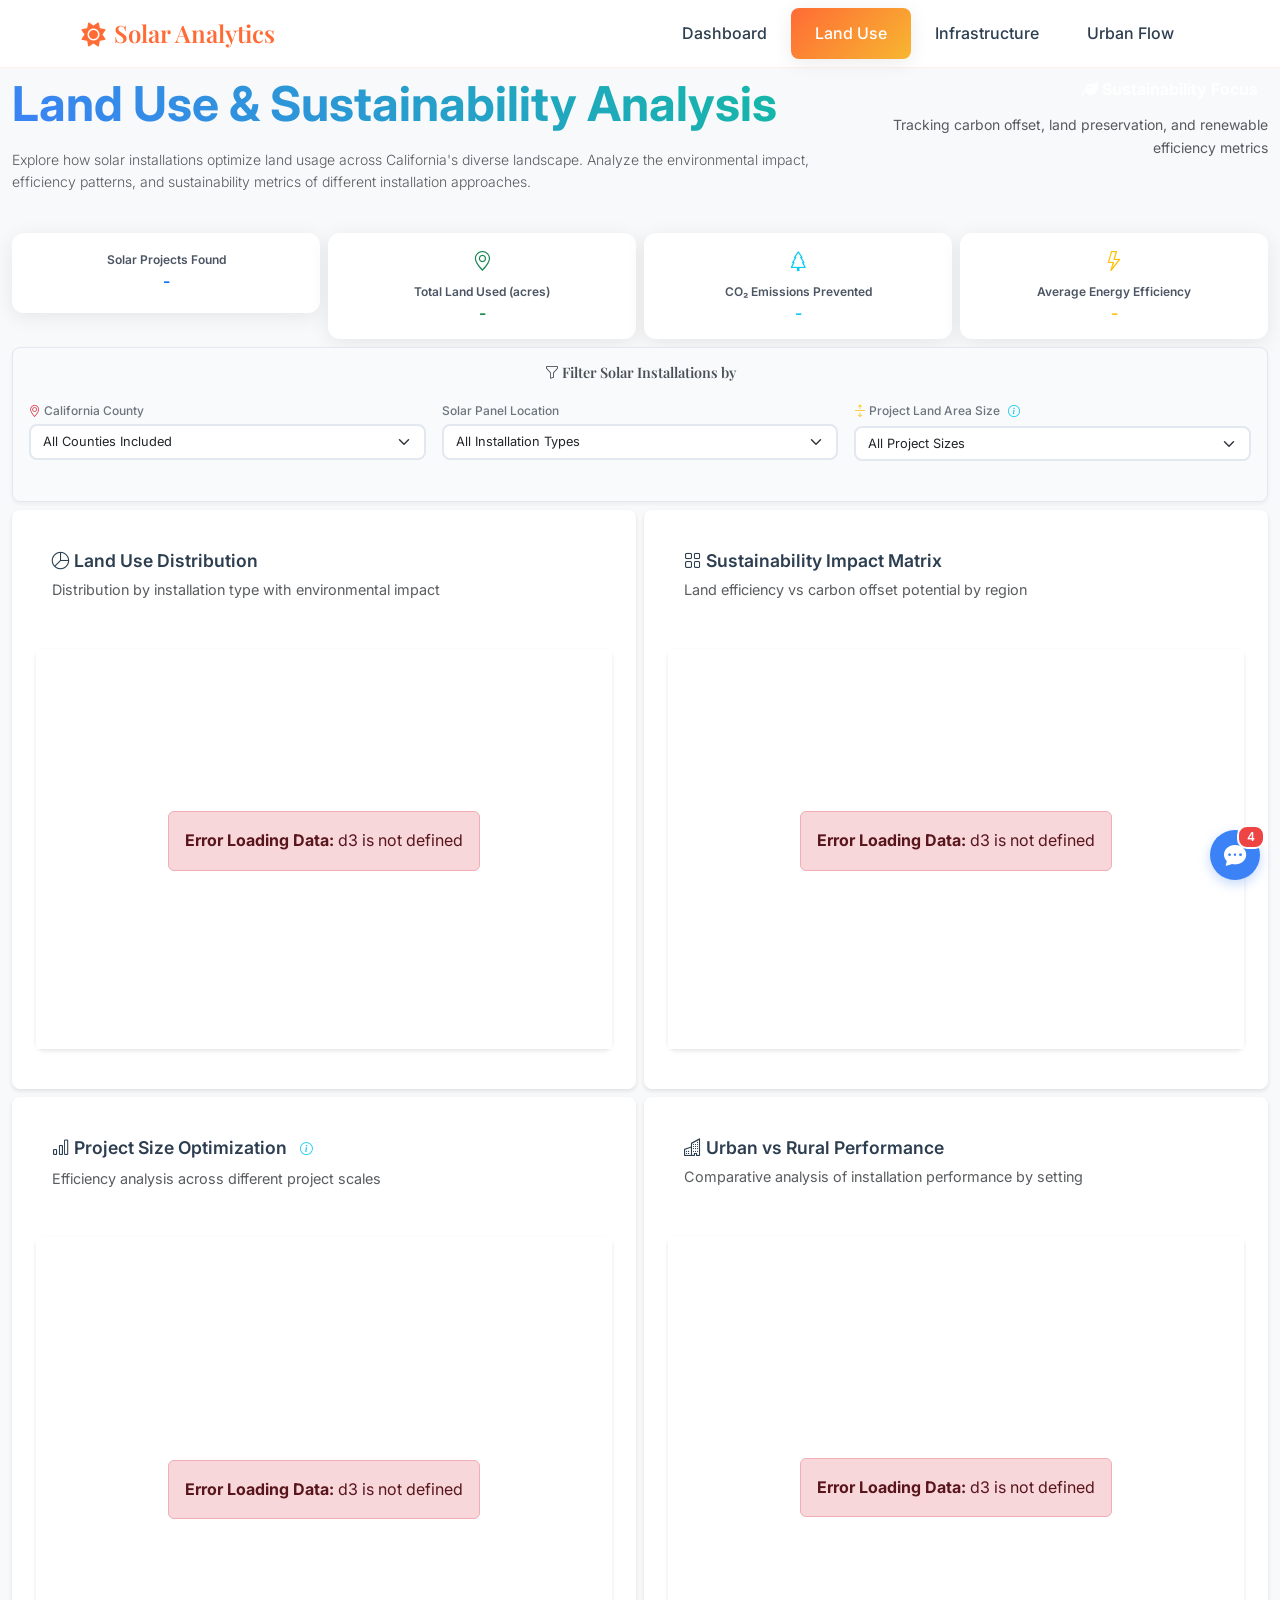
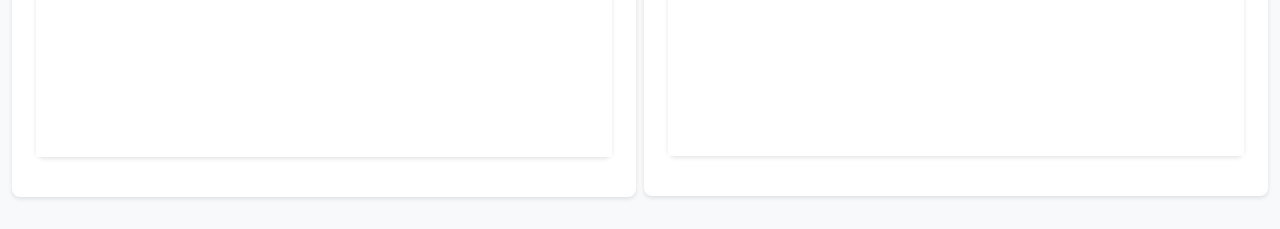
<file: DataViz_Project/land-use.html>
<!DOCTYPE html>
<html lang="en">
<head>
  <meta charset="UTF-8">
  <meta name="viewport" content="width=device-width, initial-scale=1.0">
  <title>Land Use Analysis | Solar Footprints California</title>
  <link href="https://cdnjs.cloudflare.com/ajax/libs/font-awesome/6.4.0/css/all.min.css" rel="stylesheet">
  <link href="https://fonts.googleapis.com/css2?family=Inter:wght@300;400;500;600;700&family=Playfair+Display:wght@400;500;600;700&display=swap" rel="stylesheet">
  <link href="https://cdn.jsdelivr.net/npm/bootstrap@5.3.2/dist/css/bootstrap.min.css" rel="stylesheet">
  <link href="https://cdn.jsdelivr.net/npm/bootstrap-icons@1.11.1/font/bootstrap-icons.css" rel="stylesheet">
  <link href="styles.css" rel="stylesheet">
  <script src="https://d3js.org/d3.v7.min.js"></script>
</head>
<body>
  <nav class="navbar navbar-expand-lg navbar-light fixed-top">
    <div class="container">
      <a class="navbar-brand" href="index.html">
        <i class="fas fa-sun me-2"></i>Solar Analytics
      </a>
      <button class="navbar-toggler" type="button" data-bs-toggle="collapse" data-bs-target="#navbarNav">
        <span class="navbar-toggler-icon"></span>
      </button>
      <div class="collapse navbar-collapse" id="navbarNav">
        <ul class="navbar-nav ms-auto">
          <li class="nav-item"><a class="nav-link" href="index.html">Dashboard</a></li>
          <li class="nav-item"><a class="nav-link active" href="land-use.html">Land Use</a></li>
          <li class="nav-item"><a class="nav-link" href="infra-map.html">Infrastructure</a></li>
          <li class="nav-item"><a class="nav-link" href="urban-chord.html">Urban Flow</a></li>
        </ul>
      </div>
    </div>
  </nav>

  <div class="container-fluid main-container">
    <!-- Page Header with Enhanced Context -->
    <div class="row mb-4">
      <div class="col-lg-8">
        <h1 class="display-5 fw-bold mb-3">
          <span class="text-gradient">Land Use & Sustainability Analysis</span>
        </h1>
        <p class="lead text-muted">
          Explore how solar installations optimize land usage across California's diverse landscape. 
          Analyze the environmental impact, efficiency patterns, and sustainability metrics of different installation approaches.
        </p>
      </div>
      <div class="col-lg-4 text-end">
        <div class="badge bg-gradient-sunset fs-6 mb-2">
          <i class="fas fa-leaf"></i> Sustainability Focus
        </div>
        <div class="text-muted small">
          Tracking carbon offset, land preservation, and renewable efficiency metrics
        </div>
      </div>
    </div>

    <!-- Key Metrics Row -->
    <div class="row mb-2">
      <div class="col-12">
        <div class="row g-2">
          <!-- Key Performance Metrics -->
          <div class="col-md-3">
            <div class="metric-card compact text-center">
              <div class="metric-icon small">
                <i class="bi bi-solar-panel text-primary"></i>
              </div>
              <h6 class="metric-title small">Solar Projects Found</h6>
              <p class="metric-value small text-primary" id="total-installations">-</p>
            </div>
          </div>
          
          <div class="col-md-3">
            <div class="metric-card compact text-center">
              <div class="metric-icon small">
                <i class="bi bi-geo-alt text-success"></i>
              </div>
              <h6 class="metric-title small">Total Land Used (acres)</h6>
              <p class="metric-value small text-success" id="total-acres">-</p>
            </div>
          </div>
          
          <div class="col-md-3">
            <div class="metric-card compact text-center">
              <div class="metric-icon small">
                <i class="bi bi-tree text-info"></i>
              </div>
              <h6 class="metric-title small">CO₂ Emissions Prevented</h6>
              <p class="metric-value small text-info" id="carbon-offset">-</p>
            </div>
          </div>
          
          <div class="col-md-3">
            <div class="metric-card compact text-center">
              <div class="metric-icon small">
                <i class="bi bi-lightning text-warning"></i>
              </div>
              <h6 class="metric-title small">Average Energy Efficiency</h6>
              <p class="metric-value small text-warning" id="avg-efficiency">-</p>
            </div>
          </div>
        </div>
      </div>
    </div>

    <!-- Filters Row -->
    <div class="row mb-2">
      <div class="col-12">
        <div class="control-card horizontal">
          <h6 class="control-title mb-3">
            <i class="bi bi-funnel"></i> Filter Solar Installations by
          </h6>
          <div class="row g-3">
            <div class="col-md-4">
              <label for="countyFilter" class="form-label small"><i class="bi bi-geo-alt text-danger"></i> California County</label>
              <select id="countyFilter" class="form-select form-select-sm">
                <option value="">All Counties Included</option>
              </select>
            </div>
            <div class="col-md-4">
              <label for="installationTypeFilter" class="form-label small"><i class="bi bi-solar-panel text-primary"></i> Solar Panel Location</label>
              <select id="installationTypeFilter" class="form-select form-select-sm">
                <option value="all">All Installation Types</option>
                <option value="Rooftop">🏠 Rooftop Solar Systems</option>
                <option value="Ground">🌾 Ground-Mounted Solar Farms</option>
                <option value="Parking">🅿️ Parking Lot Canopy Solar</option>
              </select>
            </div>
            <div class="col-md-4">
              <label for="sizeFilter" class="form-label small">
                <i class="bi bi-arrows-expand text-warning"></i> Project Land Area Size
                <button type="button" class="btn btn-link p-0 ms-1" data-bs-toggle="modal" data-bs-target="#projectSizeModal" style="font-size: 0.75rem;">
                  <i class="bi bi-info-circle text-info"></i>
                </button>
              </label>
              <select id="sizeFilter" class="form-select form-select-sm">
                <option value="all">All Project Sizes</option>
                <option value="Small(<1)">Small Projects (&lt;1 acre)</option>
                <option value="Medium(1-5)">Medium Projects (1-5 acres)</option>
                <option value="Large(5-10)">Large Projects (5-10 acres)</option>
                <option value="X-Large(10+)">Mega Projects (10+ acres)</option>
              </select>
            </div>
          </div>
        </div>
      </div>
    </div>

    <!-- Enhanced Visualizations Grid -->
    <div class="row g-2">
      <!-- Land Use Distribution - Enhanced -->
      <div class="col-lg-6">
        <div class="chart-card">
          <div class="chart-header mb-3">
            <h5 class="chart-title">
              <i class="bi bi-pie-chart"></i> Land Use Distribution
            </h5>
            <p class="chart-description text-muted small">
              Distribution by installation type with environmental impact
            </p>
          </div>
          <div class="chart-container position-relative" style="height: 380px;">
            <div id="loading-landuse" class="loading-overlay">
              <div class="spinner-border text-primary" role="status">
                <span class="visually-hidden">Loading...</span>
              </div>
            </div>
            <div id="landuse-chart"></div>
          </div>
        </div>
      </div>

      <!-- Sustainability Impact Matrix -->
      <div class="col-lg-6">
        <div class="chart-card">
          <div class="chart-header mb-3">
            <h5 class="chart-title">
              <i class="bi bi-grid"></i> Sustainability Impact Matrix
            </h5>
            <p class="chart-description text-muted small">
              Land efficiency vs carbon offset potential by region
            </p>
          </div>
          <div class="chart-container position-relative" style="height: 380px;">
            <div id="loading-sustainability" class="loading-overlay">
              <div class="spinner-border text-primary" role="status">
                <span class="visually-hidden">Loading...</span>
              </div>
            </div>
            <div id="sustainability-matrix"></div>
          </div>
        </div>
      </div>

      <!-- Project Size Optimization -->
      <div class="col-lg-6">
        <div class="chart-card">
          <div class="chart-header mb-3">
            <h5 class="chart-title">
              <i class="bi bi-bar-chart"></i> Project Size Optimization
              <button type="button" class="btn btn-link p-0 ms-2" data-bs-toggle="modal" data-bs-target="#projectSizeModal" style="font-size: 0.8rem;">
                <i class="bi bi-info-circle text-info"></i>
              </button>
            </h5>
            <p class="chart-description text-muted small">
              Efficiency analysis across different project scales
            </p>
          </div>
          <div class="chart-container position-relative" style="height: 520px;">
            <div id="loading-size" class="loading-overlay">
              <div class="spinner-border text-primary" role="status">
                <span class="visually-hidden">Loading...</span>
              </div>
            </div>
            <div id="size-optimization-chart"></div>
          </div>
        </div>
      </div>

      <!-- Urban vs Rural Efficiency -->
      <div class="col-lg-6">
        <div class="chart-card">
          <div class="chart-header mb-3">
            <h5 class="chart-title">
              <i class="bi bi-buildings"></i> Urban vs Rural Performance
            </h5>
            <p class="chart-description text-muted small">
              Comparative analysis of installation performance by setting
            </p>
          </div>
          <div class="chart-container position-relative" style="height: 520px;">
            <div id="loading-urban" class="loading-overlay">
              <div class="spinner-border text-primary" role="status">
                <span class="visually-hidden">Loading...</span>
              </div>
            </div>
            <div id="urban-rural-efficiency"></div>
          </div>
        </div>
      </div>
    </div>

  <!-- Project Size Information Modal -->
  <div class="modal fade" id="projectSizeModal" tabindex="-1" aria-labelledby="projectSizeModalLabel" aria-hidden="true">
    <div class="modal-dialog modal-lg">
      <div class="modal-content">
        <div class="modal-header">
          <h5 class="modal-title" id="projectSizeModalLabel">
            <i class="bi bi-info-circle text-info"></i> Project Size Categories
          </h5>
          <button type="button" class="btn-close" data-bs-dismiss="modal" aria-label="Close"></button>
        </div>
        <div class="modal-body">
          <p class="text-muted mb-4">Solar installations are categorized by land area to help analyze efficiency patterns and environmental impact across different scales of deployment.</p>
          
          <div class="row g-3">
            <div class="col-md-6">
              <div class="size-definition p-3 border rounded">
                <h6 class="size-label text-primary d-flex align-items-center">
                  <i class="bi bi-house me-2"></i> Small Projects
                </h6>
                <p class="size-range fw-bold text-primary mb-2">&lt; 1 acre</p>
                <p class="size-description mb-0">Typically residential rooftop installations and small commercial systems. These projects maximize urban space utilization and provide distributed energy generation.</p>
              </div>
            </div>
            <div class="col-md-6">
              <div class="size-definition p-3 border rounded">
                <h6 class="size-label text-success d-flex align-items-center">
                  <i class="bi bi-building me-2"></i> Medium Projects
                </h6>
                <p class="size-range fw-bold text-success mb-2">1 - 5 acres</p>
                <p class="size-description mb-0">Commercial and small utility-scale ground-mount installations. Ideal for business complexes, schools, and community solar projects.</p>
              </div>
            </div>
            <div class="col-md-6">
              <div class="size-definition p-3 border rounded">
                <h6 class="size-label text-info d-flex align-items-center">
                  <i class="bi bi-grid-3x3 me-2"></i> Large Projects
                </h6>
                <p class="size-range fw-bold text-info mb-2">5 - 10 acres</p>
                <p class="size-description mb-0">Medium utility-scale solar farms and large commercial complexes. Balance between significant energy production and manageable land use.</p>
              </div>
            </div>
            <div class="col-md-6">
              <div class="size-definition p-3 border rounded">
                <h6 class="size-label text-warning d-flex align-items-center">
                  <i class="bi bi-lightning me-2"></i> X-Large Projects
                </h6>
                <p class="size-range fw-bold text-warning mb-2">10+ acres</p>
                <p class="size-description mb-0">Large utility-scale solar installations and solar parks. Major renewable energy contributors with significant land footprint considerations.</p>
              </div>
            </div>
          </div>
          
          <div class="mt-4 p-3 bg-light rounded">
            <h6 class="text-muted">
              <i class="bi bi-lightbulb me-2"></i> Analysis Insight
            </h6>
            <p class="text-muted mb-0 small">Different project sizes have unique efficiency characteristics, environmental impacts, and economic considerations. Use the size filter to explore how scale affects sustainability metrics and land use patterns.</p>
          </div>
        </div>
        <div class="modal-footer">
          <button type="button" class="btn btn-secondary" data-bs-dismiss="modal">Close</button>
        </div>
      </div>
    </div>
  </div>
  </div>

  <!-- Tooltip container -->
  <div id="tooltip" class="tooltip" style="display: none; position: absolute; background: rgba(255, 255, 255, 0.95); border: 1px solid #ddd; border-radius: 4px; padding: 10px; box-shadow: 0 2px 4px rgba(0,0,0,0.1); pointer-events: none; z-index: 1000;">
    <div class="tooltip-content"></div>
  </div>

  <!-- Floating AI Chatbot -->
  <div class="chatbot-container minimized" id="chatbot">
    <div class="chatbot-header">
      <div class="chatbot-title">
        <i class="bi bi-robot"></i>
        <span>AI Assistant</span>
      </div>
      <div class="chatbot-actions">
        <button class="btn btn-link p-0 minimize-chat" title="Minimize">
          <i class="bi bi-dash-lg"></i>
        </button>
        <button class="btn btn-link p-0 ms-2 close-chat" title="Close">
          <i class="bi bi-x-lg"></i>
        </button>
      </div>
    </div>
    <div class="chatbot-body">
      <div class="chat-messages" id="chatMessages">
        <div class="message system">
          <div class="message-content">
            Hello! I'm your AI assistant for land use analysis. I can help you understand the sustainability patterns, environmental impact, and optimization opportunities in the solar installation data. Ask me about the visualizations or trends you see!
          </div>
        </div>
      </div>
      <div class="chat-input">
        <textarea 
          id="chatInput" 
          placeholder="Ask about land use patterns, sustainability metrics..."
          rows="1"
        ></textarea>
        <button class="btn btn-send" id="sendMessage">
          <i class="bi bi-send-fill"></i>
        </button>
      </div>
    </div>
  </div>

  <button class="chatbot-toggle" id="toggleChat">
    <i class="bi bi-chat-dots-fill"></i>
    <span class="badge" id="unreadCount" style="display: none;">1</span>
  </button>

      <script src="https://cdn.jsdelivr.net/npm/bootstrap@5.3.2/dist/js/bootstrap.bundle.min.js"></script>
    <script src="common.js"></script>
    <script src="land-use.js"></script>
    <script src="chatbot.js"></script>
  <script>
    // Initialize data loading when the page loads
    document.addEventListener('DOMContentLoaded', () => {
      console.log('DOM loaded, starting data load...');
      loadData().catch(error => {
        console.error('Error during data load:', error);
      });
    });

    let filtersSetup = false;
    
    function setupLandUseFilters() {
      if (filtersSetup) {
        console.log('Filters already set up, skipping');
        return;
      }
      
      console.log('Setting up land use filters and triggering initial visualization');
      filtersSetup = true;
      
      // Add filter event listeners
      document.getElementById('countyFilter').addEventListener('change', handleFilterChange);
      document.getElementById('installationTypeFilter').addEventListener('change', handleFilterChange);
      document.getElementById('sizeFilter').addEventListener('change', handleFilterChange);
      
      // Trigger initial visualization
      handleFilterChange();
    }

    function handleFilterChange() {
      const county = document.getElementById('countyFilter').value;
      const installType = document.getElementById('installationTypeFilter').value;
      const sizeCategory = document.getElementById('sizeFilter').value;
      
      console.log('Filters changed:', { county, installType, sizeCategory });
      
      // This will be called by land-use.js
      if (typeof updateLandUseWithFilters === 'function') {
        updateLandUseWithFilters(county, installType, sizeCategory);
      } else {
        console.error('updateLandUseWithFilters function not found');
      }
    }
  </script>
</body>
</html>
</file>
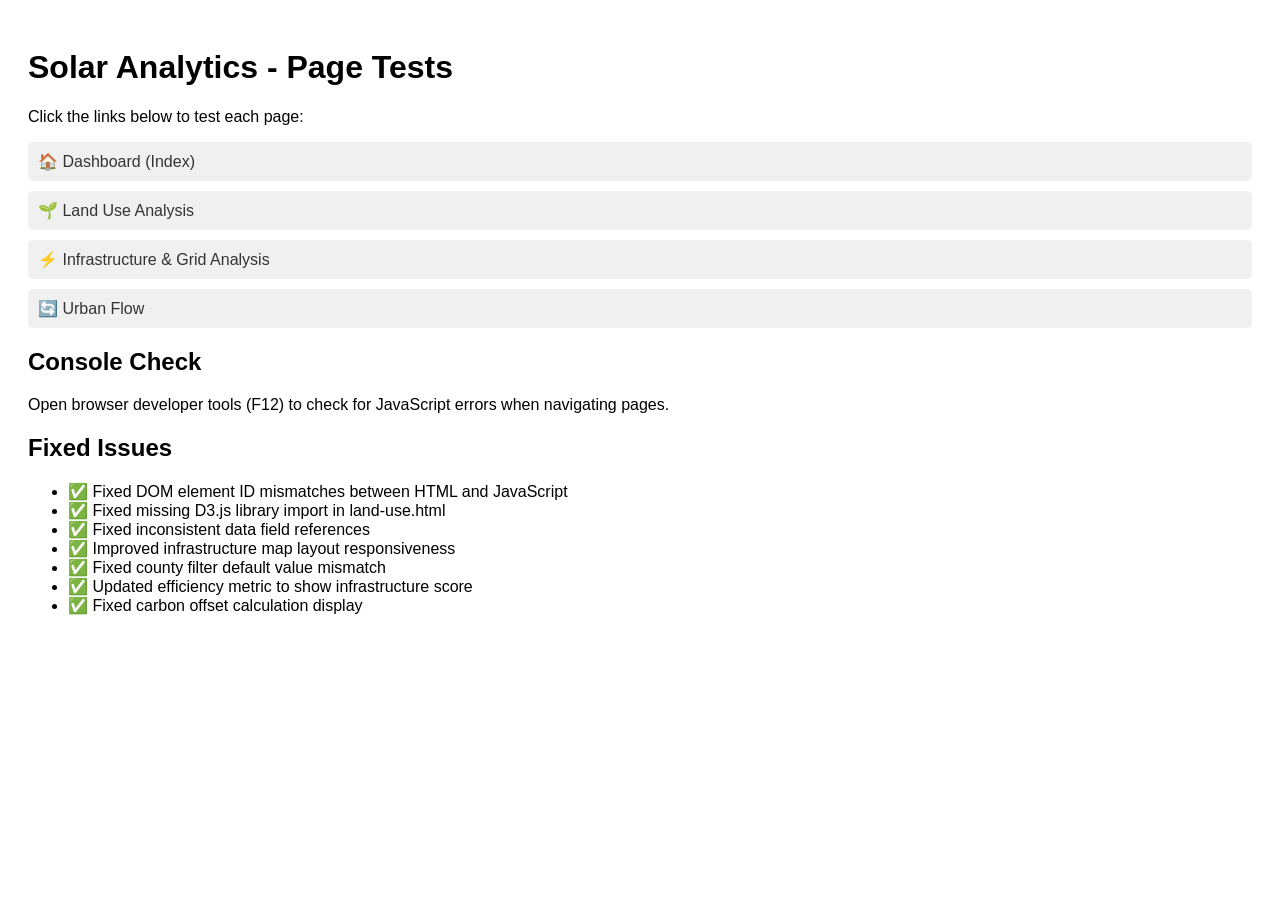
<file: DataViz_Project/test.html>
<!DOCTYPE html>
<html lang="en">
<head>
    <meta charset="UTF-8">
    <meta name="viewport" content="width=device-width, initial-scale=1.0">
    <title>Page Test | Solar Footprints California</title>
    <style>
        body { font-family: Arial, sans-serif; padding: 20px; }
        .test-link { display: block; margin: 10px 0; padding: 10px; background: #f0f0f0; border-radius: 5px; text-decoration: none; color: #333; }
        .test-link:hover { background: #e0e0e0; }
    </style>
</head>
<body>
    <h1>Solar Analytics - Page Tests</h1>
    <p>Click the links below to test each page:</p>
    
    <a href="index.html" class="test-link">🏠 Dashboard (Index)</a>
    <a href="land-use.html" class="test-link">🌱 Land Use Analysis</a>
    <a href="infra-map.html" class="test-link">⚡ Infrastructure & Grid Analysis</a>
    <a href="urban-chord.html" class="test-link">🔄 Urban Flow</a>
    
    <h2>Console Check</h2>
    <p>Open browser developer tools (F12) to check for JavaScript errors when navigating pages.</p>
    
    <h2>Fixed Issues</h2>
    <ul>
        <li>✅ Fixed DOM element ID mismatches between HTML and JavaScript</li>
        <li>✅ Fixed missing D3.js library import in land-use.html</li>
        <li>✅ Fixed inconsistent data field references</li>
        <li>✅ Improved infrastructure map layout responsiveness</li>
        <li>✅ Fixed county filter default value mismatch</li>
        <li>✅ Updated efficiency metric to show infrastructure score</li>
        <li>✅ Fixed carbon offset calculation display</li>
    </ul>
</body>
</html>
</file>
<file: DataViz_Project/styles.css>
:root {
  /* Primary Colors from landing page */
  --primary-orange: #FF6B35;
  --solar-gold: #F7B731;
  --warm-amber: #FFA726;
  --deep-blue: #1B263B;
  --navy-dark: #0D1B2A;
  --soft-gray: #F8F9FA;
  --light-gray: #E9ECEF;
  --medium-gray: #6C757D;
  --success-green: #28A745;
  --text-dark: #2C3E50;

  /* Gradients from landing page */
  --gradient-sunset: linear-gradient(135deg, #FF6B35 0%, #F7B731 100%);
  --gradient-sky: linear-gradient(135deg, #74B9FF 0%, #0984E3 100%);
  --gradient-brand: linear-gradient(90deg, var(--primary-orange) 0%, var(--solar-gold) 100%);
  
  /* Shadows */
  --shadow-soft: 0 4px 20px rgba(0, 0, 0, 0.08);
  --shadow-medium: 0 8px 30px rgba(0, 0, 0, 0.12);
  --shadow-strong: 0 12px 40px rgba(0, 0, 0, 0.15);

  /* System Colors */
  --background-light: #ffffff;
  --background-dark: var(--deep-blue);
  --text-primary: var(--text-dark);
  --text-secondary: var(--medium-gray);
  --border-color: var(--light-gray);

  /* Component Colors */
  --btn-primary: var(--primary-orange);
  --btn-secondary: var(--solar-gold);
  --card-background: var(--background-light);
  --input-border: var(--light-gray);
  --input-focus: var(--primary-orange);

  /* Urban/Rural - Natural tones */
  --urban-blue: #3B82F6;
  --rural-green: #10B981;

  /* System Colors */
  --background-color: #F3F4F6;
  --text-color: #1F2937;

  /* Accent Colors */
  --accent-blue: #3B82F6;
  --accent-indigo: #6366F1;
  --accent-teal: #14B8A6;
  --accent-emerald: #10B981;

  /* Gradients - Subtle and modern */
  --solar-gradient: linear-gradient(135deg, #3B82F6 0%, #14B8A6 100%);
  --brand-gradient: linear-gradient(90deg, #3B82F6 0%, #14B8A6 100%);
  --btn-gradient: linear-gradient(90deg, #3B82F6 0%, #14B8A6 100%);
  --viz-bg-1: linear-gradient(135deg, #3B82F6 0%, #10B981 100%);
  --viz-bg-2: linear-gradient(135deg, #14B8A6 0%, #6366F1 100%);
  --viz-bg-3: linear-gradient(135deg, #10B981 0%, #3B82F6 100%);
  --viz-bg-4: linear-gradient(135deg, #6366F1 0%, #14B8A6 100%);
  --viz-bg-5: linear-gradient(135deg, #0EA5E9 0%, #10B981 100%);

  /* Base styles */
  --primary-color: #3B82F6;
  --secondary-color: #6366F1;
  --accent-color: #14B8A6;
  --background-color: #F3F4F6;
  --text-color: #1F2937;
}

body {
  font-family: 'Inter', -apple-system, BlinkMacSystemFont, 'Segoe UI', Roboto, 'Helvetica Neue', Arial, sans-serif;
  padding-top: 75px;
  background: var(--soft-gray);
  color: var(--text-dark);
  line-height: 1.6;
  min-height: 100vh;
  overflow-y: auto;
  padding-bottom: 2rem;
}

.navbar {
  position: fixed;
  top: 0;
  width: 100%;
  z-index: 1000;
  background: rgba(255, 255, 255, 0.95) !important;
  backdrop-filter: blur(10px);
  -webkit-backdrop-filter: blur(10px);
  border-bottom: 1px solid rgba(255, 107, 53, 0.1);
  transition: all 0.3s ease;
}

.navbar-brand {
  font-family: 'Playfair Display', serif;
  font-size: 1.5rem;
  font-weight: 600;
  color: var(--primary-orange) !important;
}

.nav-link {
  color: var(--text-dark) !important;
  font-weight: 500;
  padding: 0.8rem 1.5rem !important;
  border-radius: 8px;
  transition: all 0.3s ease;
}

.nav-link.active {
  background: var(--gradient-sunset) !important;
  color: white !important;
  box-shadow: var(--shadow-soft);
}

.nav-link:not(.active):hover {
  background: rgba(255, 107, 53, 0.1);
  color: var(--primary-orange) !important;
}

.control-card, .results-card, .viz-card {
  background: var(--card-background);
  border-radius: 12px;
  border: 1px solid var(--border-color);
  padding: 1.5rem;
  margin-bottom: 1rem;
  box-shadow: var(--shadow-soft);
  transition: all 0.3s ease;
}

.control-card:hover, .results-card:hover, .viz-card:hover {
  transform: translateY(-2px);
  box-shadow: var(--shadow-medium);
}

.btn-primary {
  background: var(--gradient-sunset);
  border: none;
  color: white;
  font-weight: 500;
  padding: 0.8rem 1.5rem;
  border-radius: 8px;
  transition: all 0.3s ease;
  box-shadow: var(--shadow-soft);
}

.btn-primary:hover {
  transform: translateY(-1px);
  box-shadow: var(--shadow-medium);
}

.btn-outline-primary {
  border: 2px solid var(--primary-orange);
  color: var(--primary-orange);
  font-weight: 500;
  padding: 0.8rem 1.5rem;
  border-radius: 8px;
  transition: all 0.3s ease;
}

.btn-outline-primary:hover {
  background: var(--gradient-sunset);
  border-color: transparent;
  color: white;
  transform: translateY(-1px);
  box-shadow: var(--shadow-soft);
}

.form-control, .form-select {
  border: 1px solid var(--input-border);
  border-radius: 8px;
  padding: 0.8rem 1rem;
  transition: all 0.3s ease;
}

.form-control:focus, .form-select:focus {
  border-color: var(--input-focus);
  box-shadow: 0 0 0 3px rgba(255, 107, 53, 0.1);
}

.control-title, .results-title, .viz-title {
  font-family: 'Playfair Display', serif;
  font-weight: 600;
  color: var(--text-dark);
  margin-bottom: 1.5rem;
}

.text-gradient {
  background: var(--gradient-sunset);
  -webkit-background-clip: text;
  background-clip: text;
  -webkit-text-fill-color: transparent;
}

.hero-section {
  background: var(--solar-gradient);
  color: #fff;
}

.hero-gradient-text {
  background: linear-gradient(90deg, #FFD700 0%, #FF6B35 100%);
  -webkit-background-clip: text;
  background-clip: text;
  -webkit-text-fill-color: transparent;
}

.counties-highlight {
  color: #FFD700;
  font-weight: bold;
  background: #fff3cd;
  padding: 0 0.3em;
  border-radius: 0.3em;
}

.btn-gradient {
  background: var(--btn-gradient);
  color: #fff !important;
  border: none;
  box-shadow: 0 2px 8px rgba(46,49,146,0.12);
  transition: background 0.3s, box-shadow 0.3s;
}

.btn-gradient:hover, .btn-gradient:focus {
  background: linear-gradient(90deg, #1BFFFF 0%, #2E3192 100%);
  color: #fff !important;
  box-shadow: 0 4px 16px rgba(46,49,146,0.18);
}

.btn-outline-gradient {
  border: 2px solid #1BFFFF;
  color: #1BFFFF !important;
  background: transparent;
  transition: background 0.3s, color 0.3s;
}
.btn-outline-gradient:hover {
  background: #1BFFFF;
  color: #fff !important;
}

.hero-img {
  max-height: 320px;
  border: 6px solid #fff;
  box-shadow: 0 8px 32px rgba(255,107,53,0.15);
}

.section-gradient-text {
  background: linear-gradient(90deg, #6C63FF 0%, #25C481 100%);
  -webkit-background-clip: text;
  background-clip: text;
  -webkit-text-fill-color: transparent;
}

#visualizations {
  background: linear-gradient(120deg, #fffbe7 0%, #e0ffe9 100%);
}

.viz-card {
  background: var(--background-light) !important;
  border: 1px solid var(--border-color);
  color: var(--text-primary);
  box-shadow: 0 1px 3px rgba(0, 0, 0, 0.1);
  transition: all 0.2s ease;
}

.viz-card:hover {
  transform: translateY(-2px);
  box-shadow: 0 4px 6px rgba(0, 0, 0, 0.1);
}

.viz-icon {
  width: 64px;
  height: 64px;
  display: flex;
  align-items: center;
  justify-content: center;
  border-radius: 50%;
  font-size: 2rem;
  box-shadow: 0 0 12px rgba(0,0,0,0.09);
  margin-bottom: 1rem;
  background: var(--solar-gradient) !important;
  opacity: 0.9;
}

.sustainability-card {
  border-left: 6px solid var(--accent-teal);
  background: var(--background-light);
  border-radius: 12px;
  box-shadow: 0 2px 12px rgba(0, 0, 0, 0.05);
  color: #333;
}

.county-dropdown {
  background: linear-gradient(90deg, #25C481 0%, #6C63FF 100%);
  color: #fff;
  border: none;
  font-weight: 500;
  border-radius: 8px;
  padding: 0.5em 1.2em;
  margin-left: 0.5em;
  margin-right: 0.5em;
  box-shadow: 0 2px 8px rgba(37,196,129,0.08);
}

footer {
  font-size: 0.95rem;
  background: linear-gradient(90deg, #2E3192 0%, #1BFFFF 100%);
  color: #fff;
}

footer a {
  color: #FFD700 !important;
  transition: color 0.2s;
}
footer a:hover {
  color: #fff !important;
  text-decoration: underline;
}

@media (max-width: 991px) {
  .hero-section { text-align: center; }
  .hero-img { margin-top: 2rem; }
  .county-dropdown { width: 100%; margin: 1em 0; }
}

/* Chart Container */
.chart-container {
  background-color: var(--background-light);
  border-radius: 8px;
  padding: 1rem;
  box-shadow: 0 2px 4px rgba(0,0,0,0.1);
  min-height: 400px;
  height: 100%;
  position: relative;
  margin-bottom: 1rem;
  flex-grow: 1;
}

/* Form Controls */
.form-select {
  border-radius: 8px;
  border: 2px solid #e2e8f0;
  padding: 0.75rem 1rem;
  font-size: 1rem;
  transition: all 0.2s ease;
}

.form-select:focus {
  border-color: var(--accent-blue);
  box-shadow: 0 0 0 2px rgba(59, 130, 246, 0.1);
}

/* Legend */
.legend {
  display: none;
}

/* Tooltip */
#tooltip {
  position: absolute;
  display: none;
  background: white;
  border: 1px solid #ddd;
  border-radius: 8px;
  padding: 12px;
  max-width: 320px;
  box-shadow: 0 4px 6px rgba(0, 0, 0, 0.1);
  z-index: 1000;
  pointer-events: none;
  font-size: 14px;
  line-height: 1.4;
}

.tooltip-content {
  margin: 0;
  padding: 0;
}

.tooltip-metric {
  color: #3B82F6;
  font-weight: bold;
  font-size: 13px;
  margin-bottom: 0.25rem;
}

.tooltip-details small {
  color: #6B7280;
  line-height: 1.3;
}

.tooltip-title {
  font-size: 16px;
  font-weight: 600;
  color: #1F2937;
  margin-bottom: 8px;
}

.tooltip-description {
  color: #4B5563;
  margin-bottom: 12px;
  font-size: 13px;
  line-height: 1.4;
}

.tooltip-stats {
  border-top: 1px solid #E5E7EB;
  padding-top: 8px;
}

.tooltip-row {
  display: flex;
  justify-content: space-between;
  align-items: center;
  margin-bottom: 4px;
  font-size: 13px;
}

.tooltip-row .label {
  color: #6B7280;
  margin-right: 12px;
}

.tooltip-row .value {
  color: #1F2937;
  font-weight: 500;
}

/* Responsive Design */
@media (max-width: 768px) {
  .chart-container {
    padding: 1rem;
    margin: 1rem -0.5rem;
    border-radius: 8px;
  }
  
  .legend {
    gap: 1rem;
  }
  
  .legend-item {
    font-size: 0.8rem;
  }
  
  .form-select {
    font-size: 0.9rem;
    padding: 0.5rem 0.75rem;
  }
}

/* Animation */
@keyframes fadeIn {
  from { opacity: 0; transform: translateY(20px); }
  to { opacity: 1; transform: translateY(0); }
}

.chart-container {
  animation: fadeIn 0.5s ease-out;
}

/* Accessibility */
.form-select:focus-visible {
  outline: 3px solid var(--accent-blue);
  outline-offset: 2px;
}

/* Loading State */
#loading {
  position: absolute;
  top: 0;
  left: 0;
  right: 0;
  bottom: 0;
  background: rgba(0, 0, 0, 0.7);
  display: none;
  justify-content: center;
  align-items: center;
  z-index: 1000;
  backdrop-filter: blur(3px);
}

#loading .spinner-border {
  width: 3rem;
  height: 3rem;
}

.control-card {
  background: white;
  border-radius: 12px;
  padding: 1.25rem;
  box-shadow: 0 4px 20px rgba(0, 0, 0, 0.08);
}

.control-title {
  font-size: 1.1rem;
  font-weight: 600;
  color: #1F2937;
  margin-bottom: 1.25rem;
}

.form-label {
  font-weight: 500;
  color: #4B5563;
  margin-bottom: 0.5rem;
}

.form-select, .form-range {
  margin-bottom: 0.5rem;
}

.text-muted {
  font-size: 0.85rem;
}

.btn-outline-primary {
  border-color: #3B82F6;
  color: #3B82F6;
}

.btn-outline-primary:hover {
  background-color: #3B82F6;
  color: white;
}

.btn-outline-secondary {
  border-color: #6B7280;
  color: #6B7280;
}

.btn-outline-secondary:hover {
  background-color: #6B7280;
  color: white;
}

.alert-info {
  background-color: #EFF6FF;
  border-color: #BFDBFE;
  color: #1E40AF;
}

.graph-tooltip {
  background: white;
  border-radius: 8px;
  padding: 1rem;
  box-shadow: 0 4px 20px rgba(0, 0, 0, 0.15);
  max-width: 300px;
}

.graph-tooltip-title {
  font-weight: 600;
  color: #1F2937;
  margin-bottom: 0.75rem;
  padding-bottom: 0.75rem;
  border-bottom: 1px solid #E5E7EB;
}

.graph-tooltip-row {
  display: flex;
  justify-content: space-between;
  margin-bottom: 0.5rem;
  font-size: 0.9rem;
}

.graph-tooltip-label {
  color: #6B7280;
}

.graph-tooltip-value {
  color: #1F2937;
  font-weight: 500;
}

/* Chart Cards */
.chart-card {
  background: #fff;
  border-radius: 8px;
  box-shadow: 0 2px 4px rgba(0,0,0,0.1);
  padding: 1.5rem;
  height: auto !important;
  min-height: 400px;
  display: flex;
  flex-direction: column;
}

.chart-card:hover {
  transform: translateY(-2px);
  box-shadow: 0 4px 6px rgba(0,0,0,0.1);
}

.chart-title {
  color: var(--text-primary);
  font-weight: 600;
  margin-bottom: 0.5rem;
  font-size: 1.25rem;
}

.chart-description {
  color: var(--text-secondary);
  font-size: 0.9rem;
  margin-bottom: 1.5rem;
  line-height: 1.5;
}

/* Metric Cards */
.metric-card {
  background: #fff;
  border-radius: 8px;
  box-shadow: 0 2px 4px rgba(0,0,0,0.1);
  padding: 1.5rem;
  height: 100%;
  transition: transform 0.2s;
  cursor: help;
}

.metric-card:hover {
  transform: translateY(-2px);
  box-shadow: 0 4px 6px rgba(0,0,0,0.1);
}

.metric-title {
  font-size: 0.875rem;
  font-weight: 600;
  color: #4B5563;
  margin-bottom: 0.5rem;
}

.metric-value {
  font-size: 1.5rem;
  font-weight: 700;
  color: #1F2937;
}

/* Loading Overlay */
.loading-overlay {
  position: absolute;
  top: 0;
  left: 0;
  right: 0;
  bottom: 0;
  background: rgba(255, 255, 255, 0.9);
  display: flex;
  align-items: center;
  justify-content: center;
  z-index: 1000;
}

/* Insights Card */
.insights-card {
  background: var(--background-light);
  border: 1px solid var(--border-color);
  box-shadow: 0 4px 20px rgba(0, 0, 0, 0.05);
  border-radius: 12px;
  padding: 1.5rem;
  margin-top: 2rem;
}

.insights-title {
  color: var(--text-primary);
  font-weight: 600;
  margin-bottom: 1rem;
  font-size: 1.1rem;
}

.insights-content {
  color: var(--text-secondary);
  font-size: 0.95rem;
  line-height: 1.6;
}

/* Chart Container Responsiveness */
.chart-container {
  position: relative;
  height: 300px;
  width: 100%;
}

/* Legend Enhancements */
.legend {
  display: flex;
  flex-wrap: wrap;
  gap: 1rem;
  justify-content: center;
  margin-top: 1rem;
}

.legend-item {
  display: flex;
  align-items: center;
  font-size: 0.875rem;
  color: #4a5568;
  padding: 0.25rem 0.75rem;
  background: rgba(0, 0, 0, 0.03);
  border-radius: 20px;
  transition: background 0.2s ease;
}

.legend-item:hover {
  background: rgba(0, 0, 0, 0.06);
}

/* Animations */
@keyframes slideIn {
  from {
    opacity: 0;
    transform: translateY(20px);
  }
  to {
    opacity: 1;
    transform: translateY(0);
  }
}

.chart-card {
  animation: slideIn 0.5s ease-out;
}

.metric-card {
  animation: slideIn 0.3s ease-out;
}

/* Loading Animations */
@keyframes pulse {
  0% { opacity: 0.6; }
  50% { opacity: 1; }
  100% { opacity: 0.6; }
}

.placeholder {
  animation: pulse 1.5s infinite;
}

/* Grid Network Visualization Styles */
.control-card {
    background: white;
    border-radius: 12px;
    padding: 1.5rem;
    box-shadow: 0 4px 20px rgba(0, 0, 0, 0.08);
}

.control-title {
    color: #2d3748;
    font-weight: 600;
    margin-bottom: 1.5rem;
    font-size: 1.1rem;
}

.metrics-card {
    background: white;
    border-radius: 12px;
    padding: 1.5rem;
    box-shadow: 0 4px 20px rgba(0, 0, 0, 0.08);
}

.metrics-title {
    color: #2d3748;
    font-weight: 600;
    margin-bottom: 1.5rem;
    font-size: 1.1rem;
}

.metric-item {
    display: flex;
    justify-content: space-between;
    align-items: center;
    margin-bottom: 1rem;
    padding-bottom: 0.5rem;
    border-bottom: 1px solid rgba(0, 0, 0, 0.05);
}

.metric-item:last-child {
    margin-bottom: 0;
    padding-bottom: 0;
    border-bottom: none;
}

.metric-item label {
    color: #718096;
    font-size: 0.875rem;
}

.metric-item .metric-value {
    font-weight: 600;
    color: #2d3748;
}

.graph-card {
    background: white;
    border-radius: 12px;
    padding: 1rem;
    box-shadow: 0 4px 20px rgba(0, 0, 0, 0.08);
    height: 600px;
    position: relative;
}

#3d-graph {
    width: 100%;
    height: 100%;
}

.analysis-card {
    background: white;
    border-radius: 12px;
    padding: 1rem;
    box-shadow: 0 4px 20px rgba(0, 0, 0, 0.08);
}

.analysis-title {
    color: #2d3748;
    font-weight: 600;
    margin-bottom: 1.5rem;
    font-size: 1.1rem;
}

#distance-histogram,
#connectivity-matrix {
    height: 300px;
    margin-top: 1rem;
}

/* Range Input Styling */
.form-range {
    height: 1.5rem;
    padding: 0;
    background: transparent;
    -webkit-appearance: none;
    appearance: none;
    width: 100%;
}

.form-range:focus {
    outline: none;
}

.form-range::-webkit-slider-thumb {
    -webkit-appearance: none;
    appearance: none;
    width: 16px;
    height: 16px;
    border-radius: 50%;
    background: var(--accent-blue);
    cursor: pointer;
    margin-top: -6px;
}

.form-range::-webkit-slider-runnable-track {
    width: 100%;
    height: 4px;
    background: #e2e8f0;
    border-radius: 2px;
    cursor: pointer;
}

.form-range::-moz-range-thumb {
    width: 16px;
    height: 16px;
    border-radius: 50%;
    background: var(--accent-blue);
    cursor: pointer;
    border: none;
}

.form-range::-moz-range-track {
    width: 100%;
    height: 4px;
    background: #e2e8f0;
    border-radius: 2px;
    cursor: pointer;
}

/* Matrix Cell Hover Effect */
.cell:hover {
    stroke: #2d3748;
    stroke-width: 2px;
}

/* Responsive Adjustments */
@media (max-width: 768px) {
    .graph-card {
        height: 400px;
    }
    
    #distance-histogram,
    #connectivity-matrix {
        height: 200px;
    }
    
    .control-card,
    .metrics-card,
    .analysis-card {
        padding: 0.75rem;
    }
}

/* Infrastructure Map Styles */
.map-container {
    position: relative;
    width: 100%;
    height: 600px;
    background: #f8f9fa;
    border-radius: 8px;
    overflow: hidden;
    box-shadow: 0 2px 4px rgba(0,0,0,0.1);
}

#map {
    width: 100%;
    height: 100%;
}

#map svg {
    width: 100%;
    height: 100%;
    display: block;
}

.map-overlay {
    position: absolute;
    bottom: 16px;
    left: 16px;
    background: rgba(255, 255, 255, 0.9);
    padding: 8px 12px;
    border-radius: 4px;
    font-size: 0.875rem;
    color: #495057;
    box-shadow: 0 1px 3px rgba(0,0,0,0.1);
    pointer-events: none;
}

.loading-overlay {
    position: absolute;
    top: 0;
    left: 0;
    right: 0;
    bottom: 0;
    background: rgba(255, 255, 255, 0.8);
    display: flex;
    align-items: center;
    justify-content: center;
    z-index: 1000;
}

.county {
    fill: #e9ecef;
    stroke: #fff;
    stroke-width: 0.5;
    transition: fill 0.2s ease;
}

.county:hover {
    fill: #dee2e6;
    cursor: pointer;
}

.county.selected {
    stroke: #0d6efd;
    stroke-width: 2;
}

.zoom-controls {
    position: absolute;
    top: 16px;
    right: 16px;
    background: white;
    border-radius: 4px;
    box-shadow: 0 1px 3px rgba(0,0,0,0.1);
    padding: 4px;
}

.zoom-controls button {
    display: block;
    width: 32px;
    height: 32px;
    padding: 0;
    border: none;
    background: white;
    color: #495057;
    cursor: pointer;
    transition: background-color 0.2s;
}

.zoom-controls button:hover {
    background: #f8f9fa;
}

.zoom-controls button:not(:last-child) {
    border-bottom: 1px solid #dee2e6;
}

.legend-symbol {
    display: inline-block;
    width: 12px;
    height: 12px;
    margin-right: 8px;
    border-radius: 2px;
}

.legend-symbol.installation {
    background: #6C63FF;
}

.legend-symbol.substation {
    background: #FF6B35;
}

.legend-symbol.connection {
    background: #25C481;
}

#colorScale {
    margin: 1rem 0;
}

/* Analysis Charts */
#capacityChart,
#efficiencyChart {
    height: 180px;
    margin-top: 0.25rem;
}

/* Responsive Adjustments */
@media (max-width: 768px) {
    .map-container {
        height: 400px;
    }
    
    #capacityChart,
    #efficiencyChart {
        height: 160px;
    }
    
    .legend-symbol {
        width: 10px;
        height: 10px;
        margin-right: 6px;
    }
}

/* Installation Types */
.installation-rooftop { background-color: var(--accent-blue); }
.installation-ground { background-color: var(--accent-indigo); }
.installation-parking { background-color: var(--accent-teal); }

/* Urban/Rural */
.urban-area { background-color: var(--urban-blue); }
.rural-area { background-color: var(--rural-green); }

/* Network Elements */
.node { fill: var(--accent-blue); }
.node.highlighted { fill: var(--accent-teal); }
.link { stroke: var(--accent-indigo); }

/* Infrastructure Elements */
.installation-marker { fill: var(--accent-blue); }
.substation-marker { fill: var(--accent-indigo); }
.connection-line { stroke: var(--accent-teal); }

/* Trends */
.trend-indicator.positive {
  color: var(--rural-green);
}

.trend-indicator.negative {
  color: var(--primary-red);
}

/* Insights */
.insight-item {
  border-left: 3px solid var(--accent-blue);
  padding-left: 12px;
  margin-bottom: 12px;
}

.insight-item i {
  color: var(--primary-indigo);
  margin-right: 8px;
}

/* Connection Items */
.connection-item {
  border-bottom: 1px solid var(--border-color);
  padding: 8px 0;
}

.connection-strength {
  color: var(--primary-indigo);
  font-weight: 600;
}

.connection-counties {
  color: var(--text-secondary);
  font-size: 0.9em;
}

/* Land Use Page Specific Styles */
.text-gradient {
  background: linear-gradient(45deg, #3B82F6, #14B8A6);
  -webkit-background-clip: text;
  background-clip: text;
  -webkit-text-fill-color: transparent;
}

.control-card {
  background: #fff;
  border-radius: 12px;
  padding: 1.5rem;
  box-shadow: 0 2px 4px rgba(0, 0, 0, 0.05);
  height: 100%;
}

.control-title {
  color: #1F2937;
  font-size: 1.1rem;
  margin-bottom: 1rem;
}

.metric-card {
  background: #fff;
  border-radius: 12px;
  padding: 1.25rem;
  box-shadow: 0 4px 20px rgba(0, 0, 0, 0.08);
  text-align: center;
  transition: transform 0.2s ease;
  height: 100%;
}

.metric-card:hover {
  transform: translateY(-2px);
}

.metric-icon {
  font-size: 1.75rem;
  color: var(--accent-blue);
  margin-bottom: 0.75rem;
}

.metric-card label {
  display: block;
  color: var(--text-secondary);
  font-size: 0.9rem;
  margin-bottom: 0.5rem;
}

.metric-card .metric-value {
  color: var(--text-primary);
  font-size: 1.25rem;
  font-weight: 600;
}

.legend-color {
  display: inline-block;
  width: 16px;
  height: 16px;
  border-radius: 50%;
  margin-right: 10px;
  vertical-align: middle;
}

.legend-color.rooftop {
  background: #FF4D4D;
}

.legend-color.ground {
  background: #4DFF4D;
}

.legend-color.parking {
  background: #4D4DFF;
}

.legend-line {
  display: inline-block;
  width: 30px;
  height: 3px;
  margin-right: 10px;
  vertical-align: middle;
}

.legend-line.strong {
  background: #FF9933;
  height: 4px;
}

.legend-line.medium {
  background: #FFCC33;
  height: 3px;
}

.legend-line.weak {
  background: #CCCCCC;
  height: 2px;
}

.legend-item {
  display: flex;
  align-items: center;
  padding: 0.5rem;
  border-radius: 6px;
  transition: background-color 0.2s ease;
}

.legend-item:hover {
  background: rgba(0, 0, 0, 0.03);
}

.insights-card {
  background: #fff;
  border-radius: 12px;
  padding: 1.5rem;
  box-shadow: 0 2px 4px rgba(0, 0, 0, 0.05);
}

.insights-title {
  color: #1F2937;
  font-size: 1.1rem;
  margin-bottom: 0.5rem;
}

.insights-content {
  padding: 1rem;
  background: #F9FAFB;
  border-radius: 8px;
}

.insight-item {
  display: flex;
  align-items: center;
  padding: 0.75rem;
  background: #fff;
  border-radius: 6px;
  margin-bottom: 0.5rem;
  border-left: 4px solid #3B82F6;
}

.insight-item i {
  font-size: 1.25rem;
  color: #3B82F6;
  margin-right: 1rem;
}

.insight-item span {
  color: #4B5563;
  font-size: 0.9rem;
}

/* Enhanced Tooltip Styles */
.tooltip {
  position: absolute;
  background: rgba(255, 255, 255, 0.98);
  border: 1px solid #e5e7eb;
  border-radius: 6px;
  padding: 12px;
  box-shadow: 0 4px 6px -1px rgba(0, 0, 0, 0.1), 0 2px 4px -1px rgba(0, 0, 0, 0.06);
  pointer-events: none;
  z-index: 1000;
  min-width: 200px;
  transition: opacity 0.2s ease-in-out;
}

.tooltip-content {
  font-family: 'Inter', sans-serif;
}

.tooltip-content h6 {
  color: #1f2937;
  font-size: 14px;
  font-weight: 600;
  margin-bottom: 8px;
  padding-bottom: 4px;
  border-bottom: 1px solid #e5e7eb;
}

.tooltip-details p {
  color: #4b5563;
  font-size: 12px;
  line-height: 1.4;
  margin: 0;
}

.tooltip-details strong {
  color: #1f2937;
  font-weight: 500;
}

/* Loading Overlay */
.loading-overlay {
  position: absolute;
  top: 0;
  left: 0;
  right: 0;
  bottom: 0;
  background: rgba(255, 255, 255, 0.9);
  display: flex;
  align-items: center;
  justify-content: center;
  z-index: 1000;
}

/* Responsive Adjustments */
@media (max-width: 768px) {
  .chart-container {
    height: 250px;
  }
  
  .metric-card {
    margin-bottom: 1rem;
  }
  
  .chart-card {
    margin-bottom: 1rem;
  }
  
  .metric-value {
    font-size: 1.25rem;
  }
  
  .legend {
    flex-direction: column;
  }
  
  .legend-item {
    margin-bottom: 0.5rem;
  }
}

/* Chart Specific Styles */
#landuse-chart rect {
  transition: opacity 0.2s ease;
}

#size-chart path {
  transition: opacity 0.2s ease;
}

#grid-chart rect {
  transition: opacity 0.2s ease;
}

#urban-rural-chart path {
  transition: opacity 0.2s ease;
}

/* Chart Header Hover */
.chart-header {
  cursor: help;
  padding: 1rem;
  border-radius: 8px;
  transition: background-color 0.2s ease;
  margin-bottom: 1.5rem;
}

.chart-header:hover {
  background-color: rgba(59, 130, 246, 0.05);
}

.chart-header .chart-title {
  transition: color 0.2s ease;
}

.chart-header:hover .chart-title {
  color: var(--accent-blue);
}

/* Grid Network Page Specific Styles */
.intro-card {
  background: white;
  border-radius: 12px;
  padding: 2rem;
  box-shadow: 0 4px 20px rgba(0, 0, 0, 0.08);
  margin-bottom: 2rem;
}

.section-title {
  color: var(--text-primary);
  font-size: 1.75rem;
  margin-bottom: 1rem;
  font-weight: 600;
}

.section-description {
  color: var(--text-secondary);
  font-size: 1.1rem;
  line-height: 1.6;
  margin-bottom: 1.5rem;
}

.usage-tips {
  background: #f8fafc;
  border-radius: 8px;
  padding: 1.5rem;
  margin-top: 1rem;
}

.usage-tips h5 {
  color: var(--text-primary);
  font-size: 1.1rem;
  margin-bottom: 1rem;
}

.usage-tips ul {
  color: var(--text-secondary);
  padding-left: 1.5rem;
  margin-bottom: 0;
}

.usage-tips li {
  margin-bottom: 0.5rem;
}

.control-card {
  background: white;
  border-radius: 12px;
  padding: 1.5rem;
  box-shadow: 0 4px 20px rgba(0, 0, 0, 0.08);
}

.control-title {
  color: var(--text-primary);
  font-size: 1.2rem;
  margin-bottom: 1.5rem;
  font-weight: 600;
}

.form-label {
  color: var(--text-primary);
  font-weight: 500;
  margin-bottom: 0.5rem;
}

.text-muted {
  font-size: 0.875rem;
  margin-top: 0.25rem;
}

/* Installation Type Colors */
.installation-rooftop {
  background: var(--accent-blue);
}

.installation-ground {
  background: var(--accent-indigo);
}

.installation-parking {
  background: var(--accent-teal);
}

.connection-line {
  background: var(--accent-emerald);
}

/* Legend Styling */
.legend-card {
  background: white;
  border-radius: 12px;
  padding: 1.5rem;
  box-shadow: 0 4px 20px rgba(0, 0, 0, 0.08);
}

.legend-title {
  color: var(--text-primary);
  font-size: 1.2rem;
  margin-bottom: 1.5rem;
  font-weight: 600;
}

.legend-item {
  display: flex;
  align-items: flex-start;
  margin-bottom: 1.25rem;
  padding: 0.5rem;
  border-radius: 8px;
  transition: background-color 0.2s ease;
}

.legend-item:hover {
  background: #f8fafc;
}

.legend-color {
  width: 24px;
  height: 24px;
  border-radius: 6px;
  margin-right: 1rem;
  flex-shrink: 0;
}

.legend-item div {
  flex-grow: 1;
}

.legend-item span {
  display: block;
  color: var(--text-primary);
  font-weight: 500;
  margin-bottom: 0.25rem;
}

/* Metrics Card Styling */
.metrics-card {
  background: white;
  border-radius: 12px;
  padding: 1.5rem;
  box-shadow: 0 4px 20px rgba(0, 0, 0, 0.08);
}

.metrics-title {
  color: var(--text-primary);
  font-size: 1.2rem;
  margin-bottom: 1.5rem;
  font-weight: 600;
}

.metric-item {
  padding: 1rem;
  border-radius: 8px;
  background: #f8fafc;
  margin-bottom: 1rem;
  transition: transform 0.2s ease;
}

.metric-item:hover {
  transform: translateY(-2px);
}

.metric-item label {
  color: var(--text-secondary);
  font-size: 0.9rem;
  margin-bottom: 0.25rem;
}

.metric-value {
  display: block;
  color: var(--text-primary);
  font-size: 1.25rem;
  font-weight: 600;
  margin-bottom: 0.25rem;
}

/* Graph Card Styling */
.graph-card {
  background: white;
  border-radius: 12px;
  padding: 1rem;
  box-shadow: 0 4px 20px rgba(0, 0, 0, 0.08);
  height: 600px;
  position: relative;
}

/* Analysis Card Styling */
.analysis-card {
  background: white;
  border-radius: 12px;
  padding: 2rem;
  box-shadow: 0 4px 20px rgba(0, 0, 0, 0.08);
}

.analysis-title {
  color: var(--text-primary);
  font-size: 1.4rem;
  margin-bottom: 1rem;
  font-weight: 600;
}

.analysis-description {
  color: var(--text-secondary);
  font-size: 1rem;
  line-height: 1.6;
  margin-bottom: 2rem;
}

.chart-title {
  color: var(--text-primary);
  font-size: 1.1rem;
  margin-bottom: 0.5rem;
  font-weight: 600;
}

.chart-description {
  color: var(--text-secondary);
  font-size: 0.9rem;
  margin-bottom: 1rem;
}

/* Enhanced 3D Graph Tooltips */
.graph-tooltip {
  background: rgba(17, 24, 39, 0.95);
  border-radius: 8px;
  padding: 1rem;
  color: white;
  font-size: 0.9rem;
  line-height: 1.5;
  max-width: 300px;
  box-shadow: 0 4px 6px rgba(0, 0, 0, 0.1);
}

.graph-tooltip-title {
  color: var(--accent-blue);
  font-weight: 600;
  margin-bottom: 0.5rem;
  padding-bottom: 0.5rem;
  border-bottom: 1px solid rgba(255, 255, 255, 0.1);
}

.graph-tooltip-row {
  display: flex;
  justify-content: space-between;
  margin-bottom: 0.25rem;
}

.graph-tooltip-label {
  color: rgba(255, 255, 255, 0.7);
}

.graph-tooltip-value {
  color: white;
  font-weight: 500;
}

/* Responsive Adjustments */
@media (max-width: 768px) {
  .graph-card {
    height: 400px;
  }
  
  .control-card,
  .metrics-card,
  .legend-card {
    margin-bottom: 1rem;
  }
  
  .section-title {
    font-size: 1.5rem;
  }
  
  .section-description {
    font-size: 1rem;
  }
}

/* Explanation Card Styles */
.explanation-card {
  background: white;
  border-radius: 12px;
  padding: 1.5rem;
  box-shadow: 0 4px 20px rgba(0, 0, 0, 0.08);
}

.explanation-title {
  color: var(--text-primary);
  font-size: 1.2rem;
  margin-bottom: 1.5rem;
  font-weight: 600;
}

.explanation-section {
  margin-bottom: 1.5rem;
}

.explanation-section:last-child {
  margin-bottom: 0;
}

.explanation-section h6 {
  color: var(--text-primary);
  font-size: 1rem;
  margin-bottom: 0.75rem;
  font-weight: 600;
}

.explanation-section p {
  color: var(--text-secondary);
  font-size: 0.9rem;
  line-height: 1.6;
  margin-bottom: 0.75rem;
}

.explanation-section ul {
  color: var(--text-secondary);
  font-size: 0.9rem;
  line-height: 1.6;
  padding-left: 1.25rem;
  margin-bottom: 0;
}

.explanation-section li {
  margin-bottom: 0.5rem;
}

.explanation-section li:last-child {
  margin-bottom: 0;
}

/* Adjust Graph Card Height */
.graph-card {
  height: calc(100vh - 120px);
  min-height: 400px;
  max-height: 800px;
}

/* Make the 3D graph container responsive */
#3d-graph {
  width: 100%;
  height: 100%;
}

/* Responsive adjustments */
@media (max-width: 768px) {
  .graph-card {
    height: 400px;
    margin-top: 1rem;
  }
  
  .explanation-card,
  .metrics-card,
  .legend-card {
    margin-bottom: 1rem;
  }
}

/* Grid Network Page Layout */
.viz-container {
  margin-top: 76px;
  padding-bottom: 2rem;
  min-height: auto;
  overflow-y: auto;
}

.control-panel {
  padding: 1rem;
  height: calc(100vh - 56px);
  overflow-y: auto;
}

.sticky-top {
  position: sticky;
  top: 90px;
  z-index: 100;
}

.control-card {
  background: var(--card-background);
  border-radius: 12px;
  border: 1px solid var(--border-color);
  padding: 1.5rem;
  margin-bottom: 1rem;
  box-shadow: var(--shadow-soft);
  transition: all 0.3s ease;
  max-height: calc(100vh - 120px);
  overflow-y: auto;
}

.control-card:hover {
  box-shadow: 0 6px 25px rgba(0, 0, 0, 0.12);
}

.form-label {
  font-size: 0.9rem;
  font-weight: 500;
  color: #4B5563;
  margin-bottom: 0.25rem;
}

.legend-compact {
  display: grid;
  grid-template-columns: repeat(2, 1fr);
  gap: 0.5rem;
  font-size: 0.85rem;
}

.legend-item {
  display: flex;
  align-items: center;
  gap: 0.5rem;
}

.legend-color {
  display: inline-block;
  width: 12px;
  height: 12px;
  border-radius: 50%;
}

.legend-color.rooftop {
  background: #FF4D4D;
}

.legend-color.ground {
  background: #4DFF4D;
}

.legend-color.parking {
  background: #4D4DFF;
}

.legend-line {
  display: inline-block;
  width: 20px;
  height: 2px;
}

.legend-line.strong {
  background: #FF9933;
  height: 3px;
}

.legend-line.medium {
  background: #FFCC33;
  height: 2px;
}

.legend-line.weak {
  background: #CCCCCC;
  height: 1px;
}

.graph-card {
  position: relative;
  height: calc(100vh - 56px);
  background: white;
  border-radius: 8px;
  box-shadow: 0 2px 8px rgba(0, 0, 0, 0.08);
}

#3d-graph {
  width: 100%;
  height: 100%;
}

.interaction-tips {
  position: absolute;
  bottom: 1rem;
  right: 1rem;
  background: rgba(255, 255, 255, 0.9);
  padding: 0.5rem;
  border-radius: 8px;
  font-size: 0.8rem;
  z-index: 100;
}

.tip {
  display: flex;
  align-items: center;
  gap: 0.5rem;
  color: #4B5563;
}

.tip i {
  font-size: 1rem;
  color: #3B82F6;
}

.tooltip {
  position: absolute;
  background: white;
  padding: 1rem;
  border-radius: 8px;
  box-shadow: 0 4px 12px rgba(0, 0, 0, 0.15);
  pointer-events: none;
  z-index: 1000;
  max-width: 300px;
}

.graph-tooltip {
  background: white;
  padding: 0.75rem;
  border-radius: 6px;
  box-shadow: 0 2px 8px rgba(0, 0, 0, 0.15);
  font-size: 0.85rem;
}

.graph-tooltip-title {
  font-weight: 600;
  margin-bottom: 0.5rem;
  color: #1F2937;
}

.graph-tooltip-row {
  display: flex;
  justify-content: space-between;
  margin-bottom: 0.25rem;
}

.graph-tooltip-label {
  color: #6B7280;
}

.graph-tooltip-value {
  font-weight: 500;
  color: #1F2937;
}

/* AI Insights Page Styles */
.results-container {
    padding: 1rem;
    height: calc(100vh - 56px);
    overflow-y: auto;
}

.results-card {
    background: white;
    border-radius: 12px;
    padding: 1.5rem;
    box-shadow: 0 4px 20px rgba(0, 0, 0, 0.08);
}

.ai-response {
    min-height: 200px;
}

.visualization-area {
    min-height: 400px;
    position: relative;
}

.history-item {
    padding: 0.75rem;
    border-bottom: 1px solid var(--border-color);
    cursor: pointer;
    transition: background-color 0.2s ease;
}

.history-item:hover {
    background-color: rgba(0, 0, 0, 0.02);
}

.history-query {
    color: var(--text-primary);
    font-size: 0.9rem;
    margin-bottom: 0.25rem;
}

.history-time {
    color: var(--text-secondary);
    font-size: 0.8rem;
}

.recommendation-item {
    display: flex;
    align-items: flex-start;
    gap: 0.75rem;
    padding: 0.75rem;
    background: #f8fafc;
    border-radius: 8px;
    margin-bottom: 0.5rem;
}

.recommendation-item i {
    color: var(--accent-blue);
    font-size: 1.1rem;
}

.insight-section {
    margin-bottom: 1.5rem;
}

.insight-section h6 {
    color: var(--text-primary);
    font-size: 1rem;
    margin-bottom: 1rem;
    display: flex;
    align-items: center;
    gap: 0.5rem;
}

.insight-section h6 i {
    color: var(--accent-blue);
}

/* Model Settings */
.form-check-input:checked {
    background-color: var(--accent-blue);
    border-color: var(--accent-blue);
}

/* Quick Queries */
.btn-outline-primary.text-start {
    display: flex;
    align-items: center;
    gap: 0.5rem;
    padding: 0.5rem 1rem;
}

.btn-outline-primary.text-start i {
    font-size: 1.1rem;
}

/* Loading States */
.loading-overlay {
    position: absolute;
    top: 0;
    left: 0;
    right: 0;
    bottom: 0;
    background: rgba(255, 255, 255, 0.9);
    display: flex;
    justify-content: center;
    align-items: center;
    z-index: 1000;
}

/* Responsive Adjustments */
@media (max-width: 768px) {
    .results-container {
        height: auto;
        padding: 0.5rem;
    }
    
    .visualization-area {
        min-height: 300px;
    }
    
    .results-card {
        padding: 1rem;
    }
}

/* Chatbot Styles */
.chatbot-container {
    position: fixed;
    bottom: 80px;
    right: 20px;
    width: 350px;
    height: 500px;
    background: white;
    border-radius: 12px;
    box-shadow: 0 4px 20px rgba(0, 0, 0, 0.15);
    display: flex;
    flex-direction: column;
    z-index: 1000;
    transition: all 0.3s ease;
    overflow: hidden;
}

.chatbot-container.minimized {
    height: 0;
    opacity: 0;
    pointer-events: none;
}

.chatbot-header {
    padding: 16px;
    background: #f8fafc;
    border-bottom: 1px solid #e2e8f0;
    display: flex;
    justify-content: space-between;
    align-items: center;
}

.chatbot-title {
    display: flex;
    align-items: center;
    font-weight: 600;
    color: #1e293b;
    font-size: 1rem;
}

.chatbot-title i {
    margin-right: 8px;
    color: #3b82f6;
    font-size: 1.2rem;
}

.chatbot-actions {
    display: flex;
    align-items: center;
}

.chatbot-actions .btn-link {
    color: #64748b;
    transition: color 0.2s ease;
}

.chatbot-actions .btn-link:hover {
    color: #1e293b;
}

.chatbot-body {
    flex: 1;
    display: flex;
    flex-direction: column;
    overflow: hidden;
}

.chat-messages {
    flex: 1;
    overflow-y: auto;
    padding: 16px;
    display: flex;
    flex-direction: column;
    gap: 12px;
}

.message {
    max-width: 85%;
    padding: 12px;
    border-radius: 12px;
    animation: messageIn 0.3s ease;
}

.message.user {
    align-self: flex-end;
    background: #3b82f6;
    color: white;
}

.message.assistant {
    align-self: flex-start;
    background: #f1f5f9;
    color: #1e293b;
}

.message.system {
    align-self: center;
    background: #f8fafc;
    color: #64748b;
    font-size: 0.9rem;
    text-align: center;
    max-width: 90%;
}

.message-content {
    line-height: 1.4;
    font-size: 0.95rem;
}

.chat-input {
    padding: 16px;
    background: #f8fafc;
    border-top: 1px solid #e2e8f0;
    display: flex;
    gap: 8px;
    align-items: flex-end;
}

.chat-input textarea {
    flex: 1;
    border: 1px solid #e2e8f0;
    border-radius: 8px;
    padding: 8px 12px;
    resize: none;
    max-height: 120px;
    font-size: 0.95rem;
    line-height: 1.4;
    transition: all 0.2s ease;
}

.chat-input textarea:focus {
    outline: none;
    border-color: #3b82f6;
    box-shadow: 0 0 0 2px rgba(59, 130, 246, 0.1);
}

.btn-send {
    background: #3b82f6;
    color: white;
    border-radius: 8px;
    width: 40px;
    height: 40px;
    padding: 0;
    display: flex;
    align-items: center;
    justify-content: center;
    transition: all 0.2s ease;
}

.btn-send:hover {
    background: #2563eb;
    color: white;
}

.chatbot-toggle {
    position: fixed;
    bottom: 20px;
    right: 20px;
    width: 50px;
    height: 50px;
    border-radius: 25px;
    background: #3b82f6;
    color: white;
    border: none;
    box-shadow: 0 4px 12px rgba(59, 130, 246, 0.3);
    display: flex;
    align-items: center;
    justify-content: center;
    cursor: pointer;
    z-index: 1000;
    transition: all 0.2s ease;
}

.chatbot-toggle:hover {
    background: #2563eb;
    transform: scale(1.05);
}

.chatbot-toggle i {
    font-size: 1.4rem;
}

.chatbot-toggle .badge {
    position: absolute;
    top: -5px;
    right: -5px;
    background: #ef4444;
    border: 2px solid white;
    border-radius: 10px;
    padding: 0.25rem 0.5rem;
    font-size: 0.75rem;
    font-weight: 600;
}

@keyframes messageIn {
    from {
        opacity: 0;
        transform: translateY(10px);
    }
    to {
        opacity: 1;
        transform: translateY(0);
    }
}

@media (max-width: 768px) {
    .chatbot-container {
        width: calc(100% - 40px);
        height: 60vh;
        bottom: 90px;
    }
}

#landuse-chart,
#size-chart,
#grid-chart,
#urban-rural-chart {
  width: 100%;
  height: 100%;
  min-height: 350px;
}

/* Ensure the row containing charts doesn't have a fixed height */
.row.g-4 {
  margin-bottom: 2rem;
  height: auto;
}

/* Make sure columns don't have fixed heights */
.col-md-6 {
  margin-bottom: 2rem;
}

/* Ensure bars are clickable */
#landuse-chart rect.bar {
  cursor: pointer;
  transition: opacity 0.2s ease;
}

.chatbot-status {
    display: inline-block;
    width: 8px;
    height: 8px;
    border-radius: 50%;
    margin-left: 8px;
}

.chatbot-status.connected {
    background-color: #22c55e;
    box-shadow: 0 0 4px rgba(34, 197, 94, 0.5);
}

.chatbot-status.disconnected {
    background-color: #ef4444;
    box-shadow: 0 0 4px rgba(239, 68, 68, 0.5);
}

/* Streamgraph Styles */
#streamGraph {
    background: #ffffff;
    border-radius: 8px;
    box-shadow: 0 2px 4px rgba(0,0,0,0.1);
}

.stream {
    transition: all 0.3s ease;
}

.stream:hover {
    opacity: 0.8;
}

.axis-label {
    font-size: 12px;
    fill: #6B7280;
}

.tooltip-content {
    background: rgba(255, 255, 255, 0.95);
    border-radius: 4px;
    box-shadow: 0 2px 4px rgba(0,0,0,0.1);
    padding: 1rem;
    font-size: 0.875rem;
    max-width: 300px;
}

.tooltip-content hr {
    margin: 0.5rem 0;
    border-color: #E5E7EB;
}

.tooltip-content strong {
    color: var(--text-color);
    font-size: 1rem;
}

.x-axis line, .y-axis line {
    stroke: #ddd;
}

.x-axis path, .y-axis path {
    stroke: #999;
}

.x-axis text, .y-axis text {
    fill: #666;
    font-size: 11px;
}

/* Compact Filter Controls */
.control-card.compact {
  padding: 1rem;
  background: #f8f9fa;
  border-radius: 8px;
  border: 1px solid #e9ecef;
  box-shadow: 0 2px 4px rgba(0,0,0,0.05);
}

.control-card.compact .control-title {
  font-size: 0.9rem;
  font-weight: 600;
  color: #495057;
  margin-bottom: 0.75rem;
}

.control-card.compact .form-label.small {
  font-size: 0.75rem;
  font-weight: 500;
  color: #6c757d;
  margin-bottom: 0.25rem;
}

.control-card.compact .form-select-sm {
  font-size: 0.8rem;
  padding: 0.375rem 0.75rem;
}

.control-card.compact .form-group {
  margin-bottom: 0.75rem;
}

.control-card.compact .form-group:last-child {
  margin-bottom: 0;
}

/* Compact Metric Cards */
.metric-card.compact {
  padding: 0.75rem;
  height: auto;
  min-height: 80px;
}

.metric-card.compact .metric-icon.small {
  font-size: 1.25rem;
  margin-bottom: 0.5rem;
}

.metric-card.compact .metric-title.small {
  font-size: 0.75rem;
  margin-bottom: 0.25rem;
}

.metric-card.compact .metric-value.small {
  font-size: 1rem;
  font-weight: 600;
  line-height: 1.2;
}

/* Size Definition Card */
.definition-card {
  background: var(--background-light);
  border: 1px solid var(--border-color);
  box-shadow: 0 4px 20px rgba(0, 0, 0, 0.05);
  border-radius: 12px;
  padding: 1.5rem;
  margin-top: 2rem;
}

.definition-title {
  color: var(--text-primary);
  font-weight: 600;
  margin-bottom: 1rem;
  font-size: 1.1rem;
}

.definition-content {
  color: var(--text-secondary);
  font-size: 0.95rem;
  line-height: 1.6;
}

.size-definition {
  background: #f8fafc;
  border-radius: 8px;
  padding: 1rem;
  height: 100%;
  text-align: center;
  transition: transform 0.2s ease;
}

.size-definition:hover {
  transform: translateY(-2px);
  box-shadow: 0 4px 8px rgba(0, 0, 0, 0.1);
}

.size-label {
  font-size: 0.9rem;
  font-weight: 600;
  margin-bottom: 0.5rem;
}

.size-range {
  font-size: 1.1rem;
  font-weight: 700;
  color: #1F2937;
  margin-bottom: 0.5rem;
}

.size-description {
  font-size: 0.8rem;
  color: #6B7280;
  line-height: 1.4;
  margin-bottom: 0;
}

/* Horizontal Metrics Strip */
.metrics-strip {
  background: #f8fafc;
  border-radius: 8px;
  padding: 0.75rem;
  border: 1px solid #e2e8f0;
}

.metric-pill {
  background: white;
  border-radius: 6px;
  padding: 0.5rem;
  box-shadow: 0 1px 3px rgba(0, 0, 0, 0.1);
  display: flex;
  align-items: center;
  justify-content: center;
  gap: 0.5rem;
  height: 60px;
  transition: transform 0.2s ease;
}

.metric-pill:hover {
  transform: translateY(-1px);
  box-shadow: 0 2px 4px rgba(0, 0, 0, 0.15);
}

.metric-pill i {
  font-size: 1.2rem;
  flex-shrink: 0;
}

.metric-info {
  display: flex;
  flex-direction: column;
  align-items: center;
  min-width: 0;
}

.metric-label {
  font-size: 0.7rem;
  font-weight: 500;
  color: #6B7280;
  line-height: 1;
  margin-bottom: 0.25rem;
  text-align: center;
}

.metric-value {
  font-size: 0.9rem;
  font-weight: 700;
  line-height: 1;
  text-align: center;
}

/* Responsive adjustments for metrics */
@media (max-width: 768px) {
  .metric-pill {
    height: 50px;
    padding: 0.4rem;
  }
  
  .metric-pill i {
    font-size: 1rem;
  }
  
  .metric-label {
    font-size: 0.65rem;
  }
  
  .metric-value {
    font-size: 0.8rem;
  }
}

/* Horizontal Control Card */
.control-card.horizontal {
  background: #f8fafc;
  border-radius: 8px;
  padding: 1rem;
  border: 1px solid #e2e8f0;
  box-shadow: 0 2px 4px rgba(0,0,0,0.05);
}

.control-card.horizontal .control-title {
  font-size: 0.9rem;
  font-weight: 600;
  color: #495057;
  margin-bottom: 0.75rem;
  text-align: center;
}

.control-card.horizontal .form-label.small {
  font-size: 0.75rem;
  font-weight: 500;
  color: #6c757d;
  margin-bottom: 0.25rem;
}

.control-card.horizontal .form-select-sm {
  font-size: 0.8rem;
  padding: 0.375rem 0.75rem;
}
</file>
